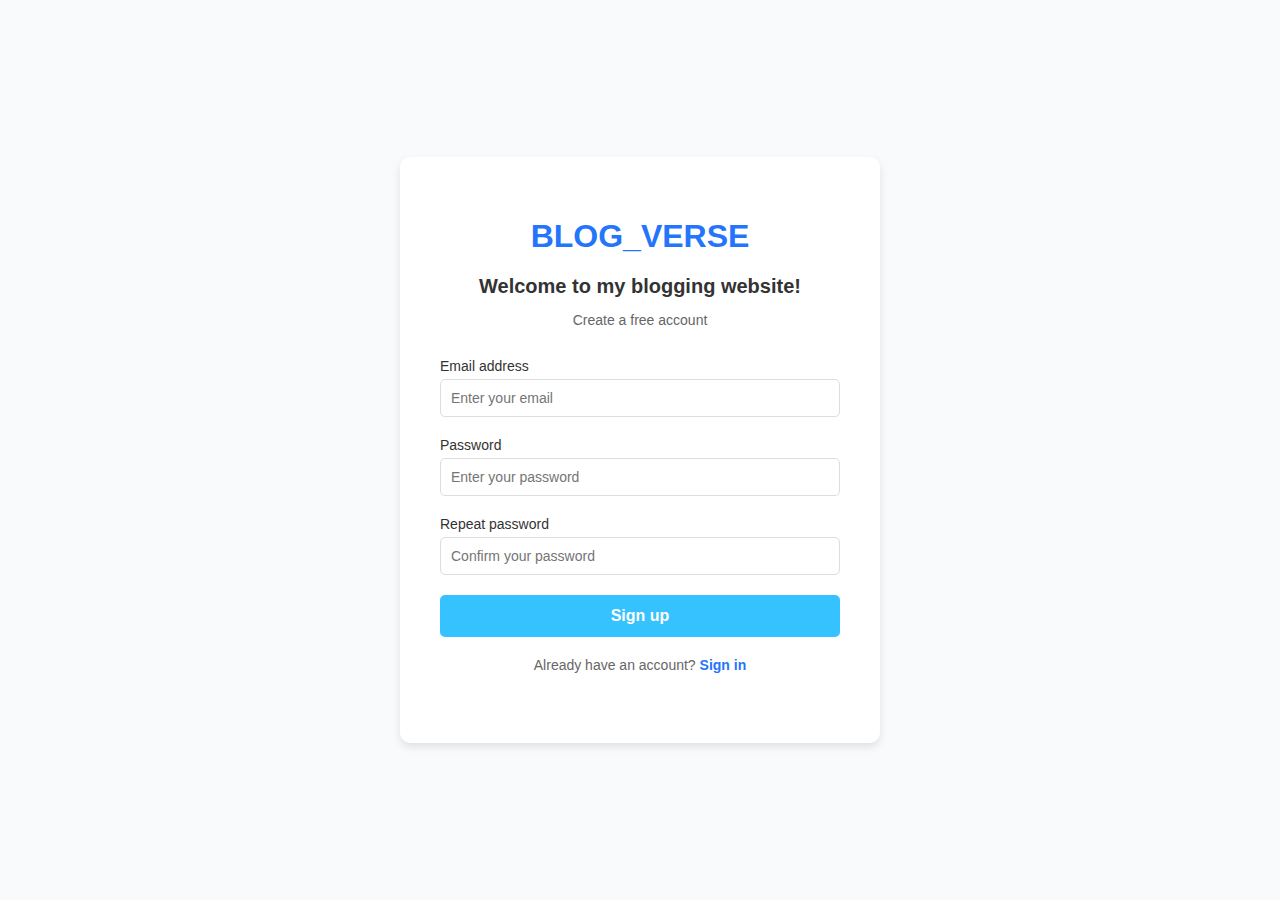
<file: signup.html>
<!DOCTYPE html>
<html lang="en">
<head>
    <meta charset="UTF-8">
    <meta name="viewport" content="width=device-width, initial-scale=1.0">
    <title>Sign Up - Blog_Verse</title>
    <link rel="stylesheet" href="signup.css">
</head>
<body>
    <div class="signup-container">
        <div class="signup-box">
            <h1 class="logo"><span>BLOG_VERSE</span></h1>
            <h2>Welcome to my blogging website!</h2>
            <p>Create a free account</p>
            <form action="index.html" method="POST">
                <div class="input-container">
                    <label for="email">Email address</label>
                    <input type="email" id="email" name="email" placeholder="Enter your email" required>
                </div>
                <div class="input-container">
                    <label for="password">Password</label>
                    <input type="password" id="password" name="password" placeholder="Enter your password" required>
                </div>
                <div class="input-container">
                    <label for="confirm-password">Repeat password</label>
                    <input type="password" id="confirm-password" name="confirm-password" placeholder="Confirm your password" required>
                </div>
                <button type="submit" class="btn">Sign up</button>
                <p class="alternate">
                    Already have an account? <a href="login.html">Sign in</a>
                </p>
            </form>
        </div>
    </div>
</body>
</html>
</file>
<file: signup.css>
/* General Styling */
body {
    margin: 0;
    padding: 0;
    font-family: 'Arial', sans-serif;
    background-color: #f9fafb;
    display: flex;
    justify-content: center;
    align-items: center;
    height: 100vh;
}

/* Container Styling */
.signup-container {
    display: flex;
    justify-content: center;
    align-items: center;
    width: 100%;
    height: 100%;
}

.signup-box {
    background-color: #ffffff;
    width: 400px;
    padding: 40px;
    border-radius: 10px;
    box-shadow: 0 4px 8px rgba(0, 0, 0, 0.1);
    text-align: center;
}

/* Logo Styling */
.logo {
    font-size: 32px;
    font-weight: bold;
    color: #333;
    margin-bottom: 20px;
}

.logo span {
    color: #2575fc; /* Highlighting "VERSE" */
}

/* Form Title and Subtitle */
.signup-box h2 {
    font-size: 20px;
    margin-bottom: 10px;
    color: #333;
}

.signup-box p {
    font-size: 14px;
    color: #666;
    margin-bottom: 30px;
}

/* Input Styling */
.input-container {
    margin-bottom: 20px;
    text-align: left;
}

.input-container label {
    font-size: 14px;
    color: #333;
    margin-bottom: 5px;
    display: block;
}

.input-container input {
    width: 100%;
    padding: 10px;
    font-size: 14px;
    border: 1px solid #ddd;
    border-radius: 5px;
    box-sizing: border-box;
}

/* Button Styling */
.btn {
    background-color: #36c1ff;
    color: white;
    border: none;
    padding: 12px;
    width: 100%;
    font-size: 16px;
    font-weight: bold;
    border-radius: 5px;
    cursor: pointer;
    transition: 0.3s;
}

.btn:hover {
    background-color: #259af2;
}

/* Link Styling */
.alternate {
    margin-top: 20px;
    font-size: 14px;
    color: #666;
}

.alternate a {
    color: #2575fc;
    text-decoration: none;
    font-weight: bold;
}

.alternate a:hover {
    text-decoration: underline;
}
</file>
